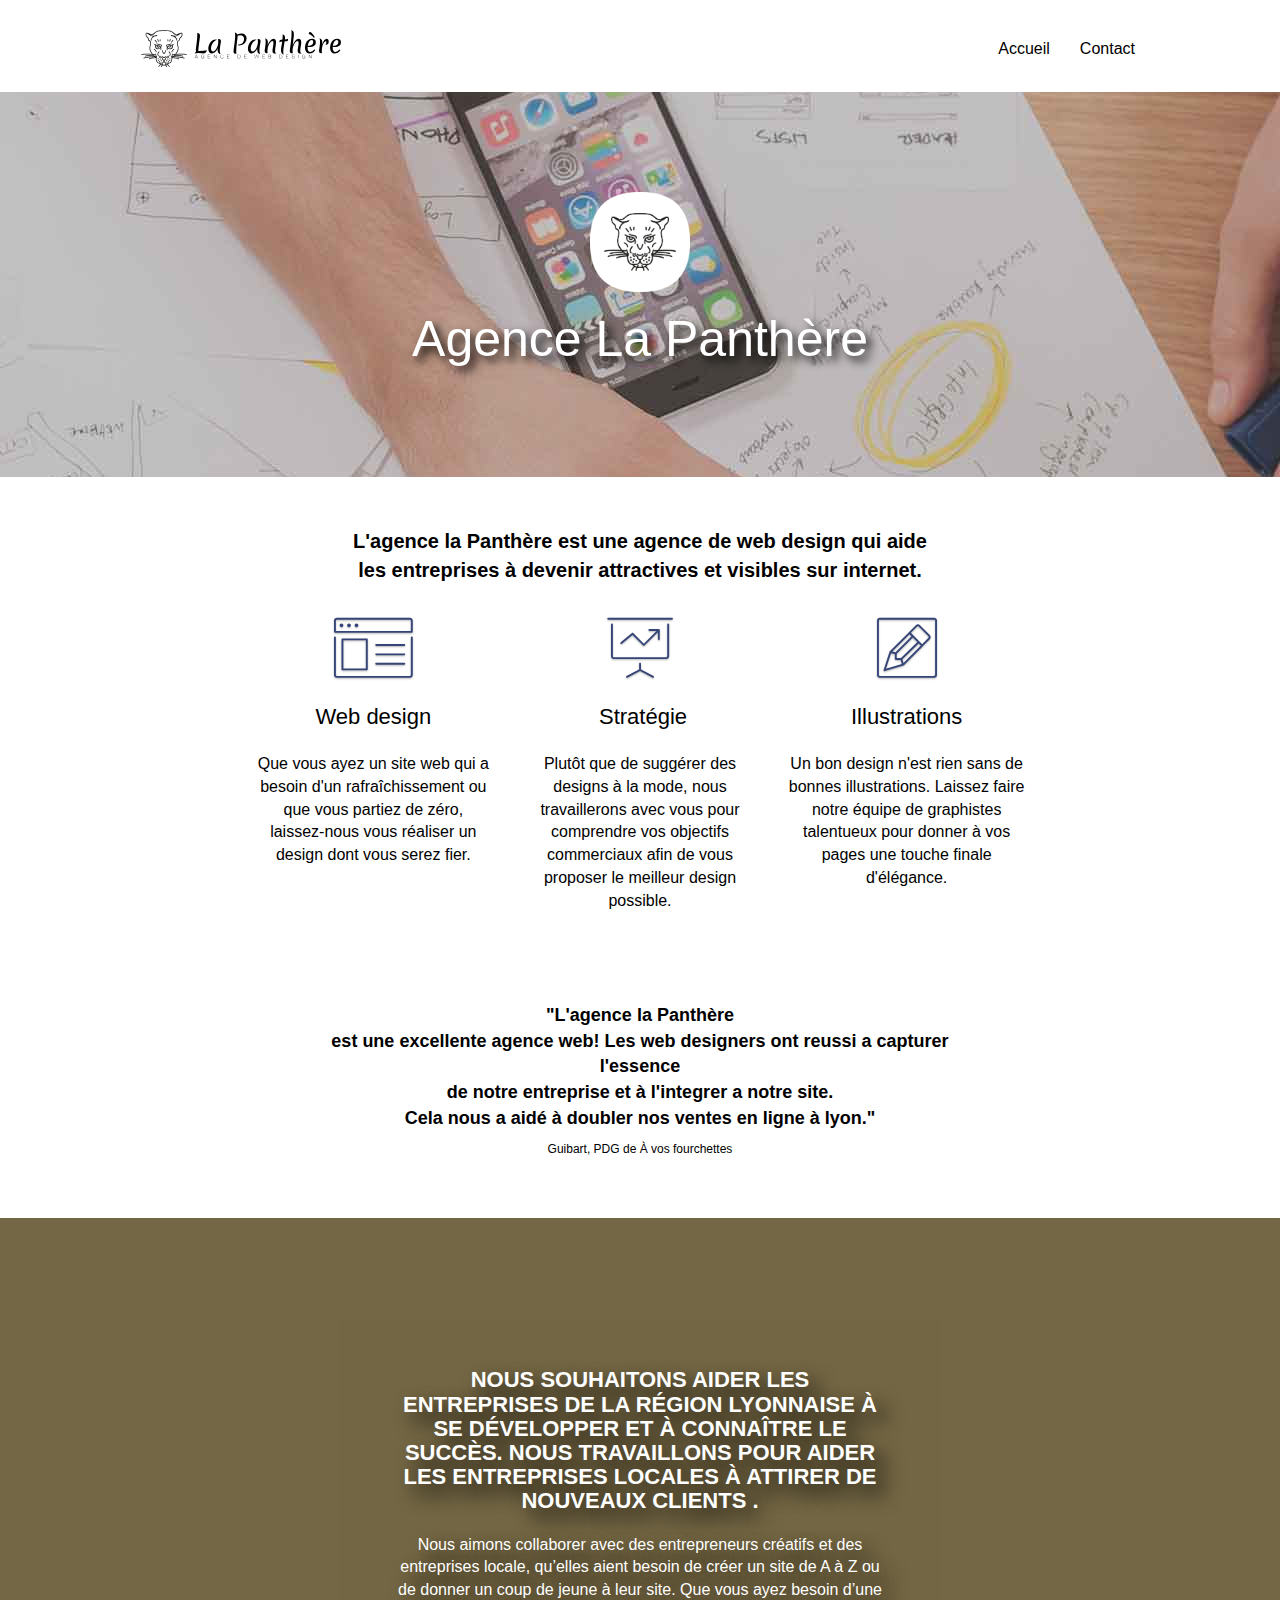
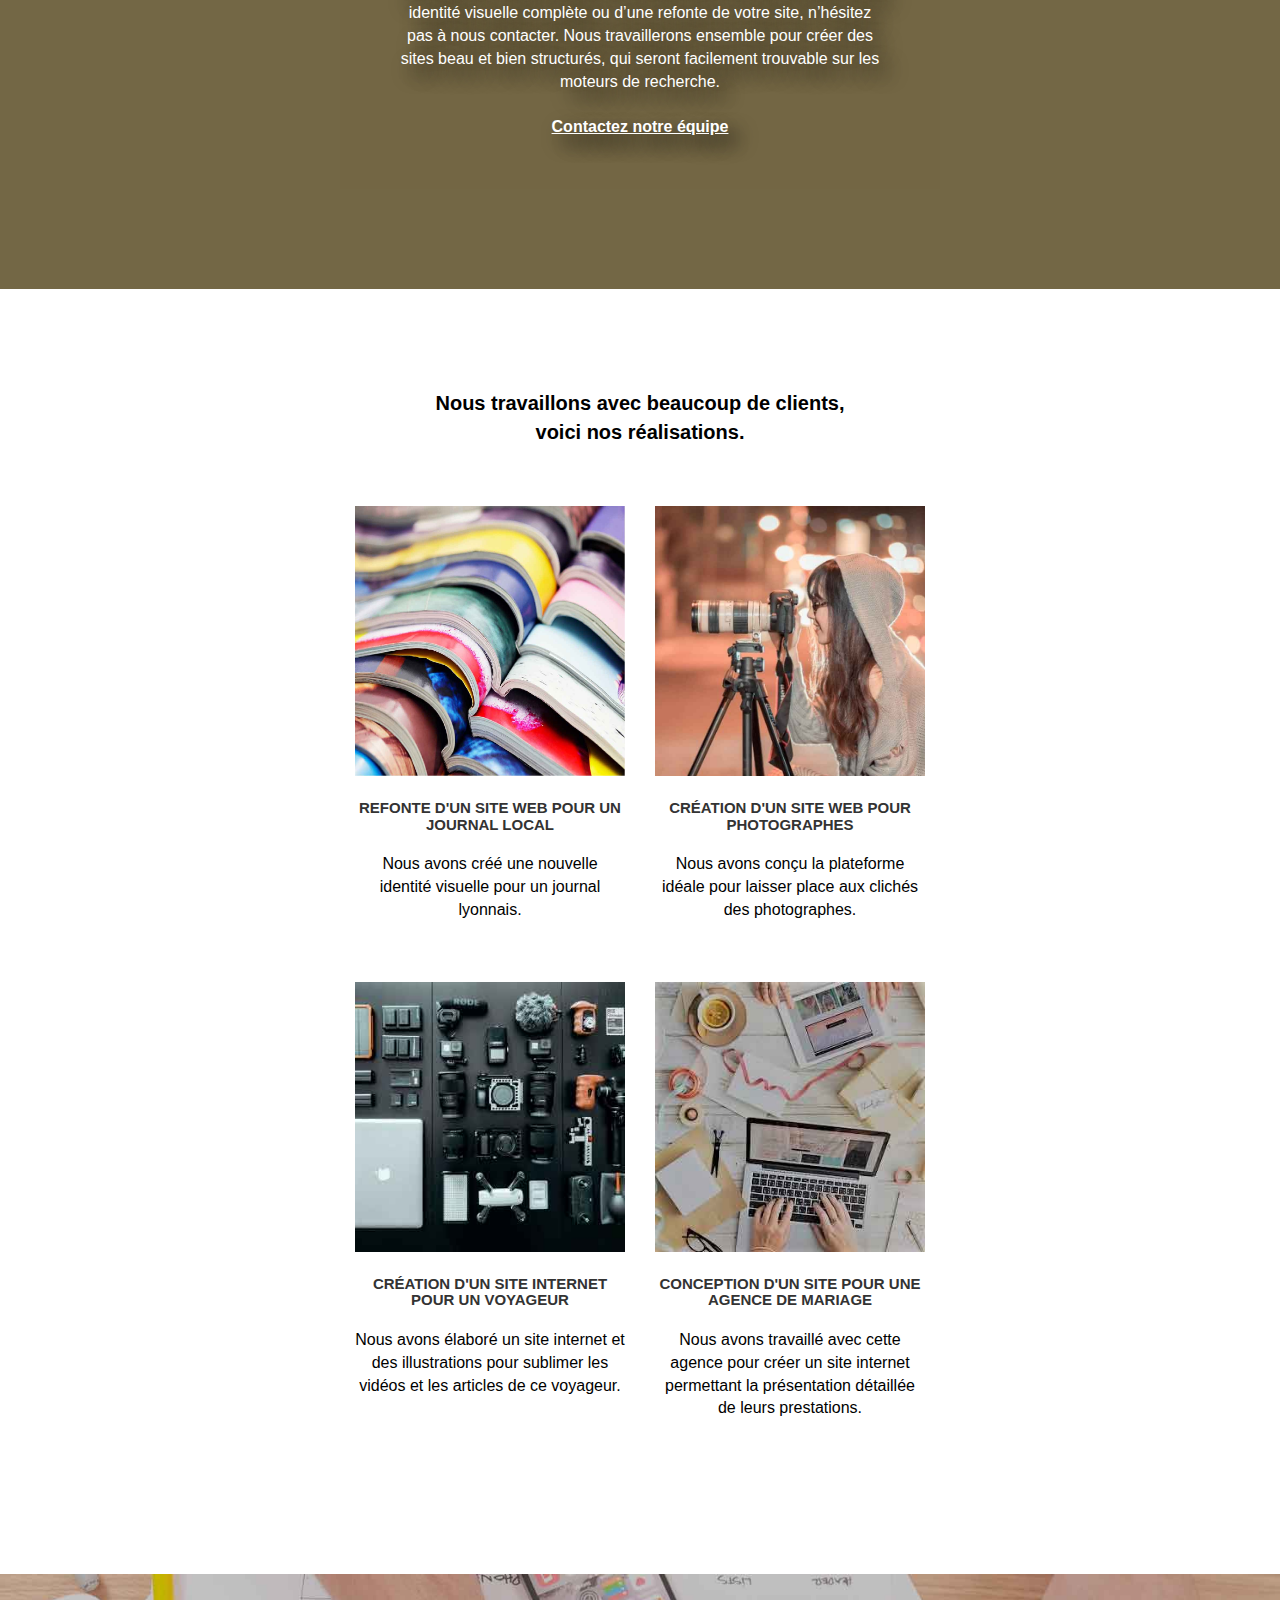
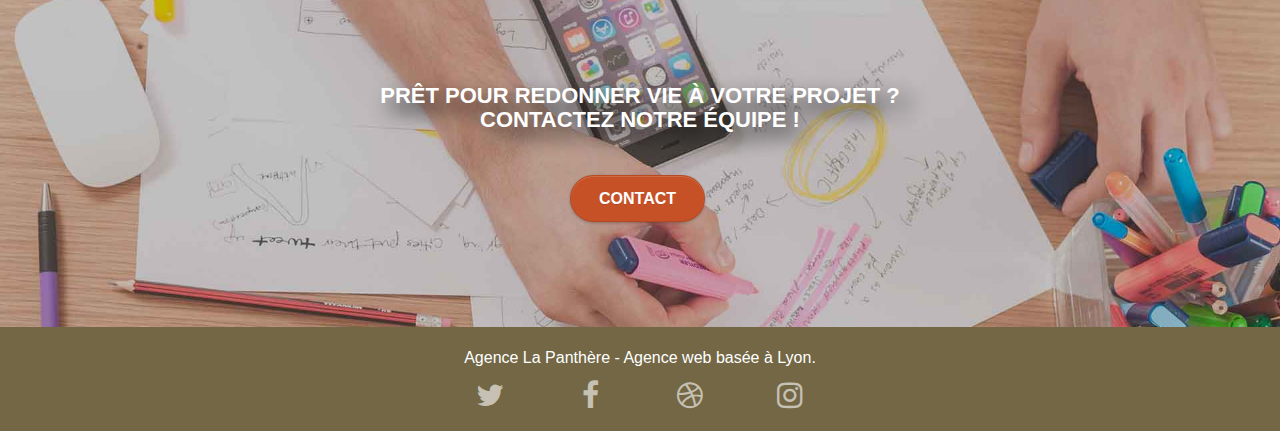
<file: index.html>
<!doctype html>
	<html lang="fr">
	<head>
		<meta charset="utf-8">
		<meta name="keywords" content="seo, google, site web, site internet, agence design paris,"/>
		<meta name="description" content="entreprise web design lyon">
		<meta name="viewport" content="width=device-width, initial-scale=1.0, viewport-fit=cover">
		<meta name="robot" content="index,follow">
		<meta name="google-site-verification" content="KSkaMizKj5T8u-F-_u1jx4_DhB0VZ3zvr3uLoFw4dwU" />
	
		<link rel="canonical" href="https://venixas.github.io/site_panthere_new"/>
		<link rel="shortcut icon" type="image/png" href="favicon.jpg">
		<link rel="stylesheet" type="text/css" href="./css/bootstrap.css">
		<link rel="stylesheet" type="text/css" href="./css/style.min.css">
		<link rel="stylesheet" type="text/css" href="./css/font-awesome.min.css">
		<link rel="stylesheet" type="text/css" href="./css/et-line.min.css">
		
		
		
		
		<title> La panthère, agence web design  </title>
	
		
	<!-- Analytics -->
	 
	<!-- Analytics END -->
		
	</head>
	<body>
	<!-- Principal conteneur -->
	<div class="page-container">
		
	<!-- bloc-0 -->
	<div class="bloc bgc-white l-bloc " id="bloc-0">
		<div class="container bloc-sm">
	
			<nav class="navbar row">
				<div class="navbar-header">
					
					<a class="navbar-brand" href="index.html"><img src="img/agence-la-panthere-monochrome.svg" alt="logo du site la panthere" /></a>
					
					<button id="nav-toggle" type="button" class="ui-navbar-toggle navbar-toggle" data-toggle="collapse" data-target=".navbar-1">
						<span class="sr-only">Toggle navigation</span><span class="icon-bar"></span><span class="icon-bar"></span><span class="icon-bar"></span>
					</button>
				</div>
				<div class="collapse navbar-collapse navbar-1 special-dropdown-nav">
					<ul class="site-navigation nav navbar-nav">
						<li>
							<a href="index.html">Accueil</a>
						</li>
						<li>
						</li>
						<li>
							<a href="contact.html">Contact</a>
						</li>
					</ul>
				</div>
			</nav>
		</div>
	</div>
	<!-- bloc-0 END -->
	
	<!-- bloc-1-presentation -->
	<div class="bloc bgc-dark-slate-blue bg-banniere d-bloc bg-t-edge bloc-bg-texture texture-paper b-parallax" id="bloc-1-hero">
		<div class="container bloc-lg">
			<div class="row tight-width-whitespace">
				<div class="col-sm-12">
					<img src="img/logo.png" class="center-block image-resize-mode" width="100" alt="logo du site la panthere" />
					<h1 class="text-center hero-bloc-text tc-white ">
						Agence La Panthère
					</h1>
					
				</div>
			</div>
		</div>
	</div>
	<!-- bloc-1-presentation END -->
	
	<!-- bloc-2-services -->
	<div class="bloc bgc-white l-bloc" id="bloc-2-services">
		<div class="container bloc-md">
			<div class="row">
				<div class="col-sm-12 text-center">
					
					<p class="para-agence-web">L'agence la Panthère est une agence de web design qui aide <br>
						les entreprises à devenir attractives et visibles sur internet.</p>
				</div>
			</div>
			<div class="row voffset-lg med-width-whitespace">
				<div class="col-sm-4">
					<div class="text-center">
						<span class="et-icon-browser sm-shadow icon-dark-slate-blue icons icon-lg"></span>
					</div>
					<h2 class="mg-md text-center">
						Web design
					</h2>
					<p class="text-center ">
						Que vous ayez un site web qui a besoin d'un rafraîchissement ou que vous partiez de zéro, laissez-nous vous réaliser un design dont vous serez fier.
					</p>
				</div>
				<div class="col-sm-4">
					<div class="text-center">
						<span class="et-icon-presentation sm-shadow icon-dark-slate-blue icons icon-lg"></span>
					</div>
					<h2 class="mg-md text-center">
						&nbsp;Stratégie
					</h2>
					<p class="text-center ">
						Plutôt que de suggérer des designs à la mode, nous travaillerons avec vous pour comprendre vos objectifs commerciaux afin de vous proposer le meilleur design possible.<br>
					</p>
				</div>
				<div class="col-sm-4">
					<div class="text-center">
						<span class="et-icon-edit sm-shadow icon-dark-slate-blue icons icon-lg"></span>
					</div>
					<h2 class="mg-md text-center">
						Illustrations
					</h2>
					<p class="text-center ">
						Un bon design n'est rien sans de bonnes illustrations. Laissez faire notre équipe de graphistes talentueux pour donner à vos pages une touche finale d'élégance.
					</p>
				</div>
			</div>
			<div class="row voffset-lg voffset">
				<div class="col-xs-12 col-md-8 col-md-offset-2 text-center">
					<p class="citation-pdg">"L'agence la Panthère<br> est une excellente agence web! 
						Les web designers ont reussi a capturer l'essence <br>
						de notre  entreprise et à l'integrer a notre site. <br>
						Cela nous a aidé à doubler nos ventes en ligne à lyon."<br></p>
				   <p class="nom-pdg"> Guibart, PDG de À vos fourchettes   </p>
				</div>
			</div>
		</div>
	</div>
	<!-- bloc-2-services END -->
	
	<!-- bloc-3-what-i-do -->
	<div class="bloc tc-white bgc-atomic-tangerine bg-presentation d-bloc bloc-bg-texture texture-paper b-parallax" id="bloc-3-what-i-do">
		<div class="container bloc-lg">
			<div class="row tight-width-whitespace black-background">
				<div class="col-sm-12">
					<h3 class="mg-md text-center tc-white">
						Nous souhaitons aider les entreprises de la région Lyonnaise à se développer et à connaître le succès. Nous travaillons pour aider les entreprises locales à attirer de nouveaux clients .<br>
					</h3>
					<p class="text-center white">
						Nous aimons collaborer avec des entrepreneurs créatifs et des entreprises locale, qu’elles aient besoin de créer un site de A à Z ou de donner un coup de jeune à leur site. Que vous ayez besoin d’une identité visuelle complète ou d’une refonte de votre site, n’hésitez pas à nous contacter. Nous travaillerons ensemble pour créer des sites beau et bien structurés, qui seront facilement trouvable sur les moteurs de recherche. <br><br><a class="ltc-white bold-link" href="page2.html">Contactez notre équipe</a><br>
					</p>
				</div>
			</div>
		</div>
	</div>
	<!-- bloc-3-what-i-do END -->
	
	<!-- bloc-4-portfolio -->
	<div class="bloc bgc-white bg-lines-h2-bg bg-repeat l-bloc" id="bloc-4-portfolio">
		<div class="container bloc-lg">
			<div class="row">
				<div class="col-sm-12 text-center">
					
					<p class="para-nos-realisations">Nous travaillons avec beaucoup de clients,<br>
					voici nos réalisations.</p>
				</div>
			</div>
			<div class="row tight-width-whitespace portfolio-row">
				<div class="col-sm-6">
					<a href="#" data-lightbox="img/1.jpg" data-gallery-id="gallery-1" data-caption="Refonte d'un site web pour un journal local" data-frame="snapshot-lb"><img src="img/1.jpg" alt="image papier design" class="img-responsive portfolio-thumb" /></a>
					<h3 class="mg-md text-center">
						Refonte d'un site web pour un journal local
					</h3>
					<p class="text-center">
						Nous avons créé une nouvelle identité visuelle pour un journal lyonnais.
					</p>
				</div>
				<div class="col-sm-6">
					<a href="#" data-lightbox="img/2.jpg" data-gallery-id="gallery-1" data-caption="Création d'un site web pour photographes" data-frame="snapshot-lb"><img src="img/2.jpg" class="img-responsive portfolio-thumb" alt="image photographe prenant une photo" /></a>
					<h3 class="mg-md text-center">
						Création d'un site web pour photographes
					</h3>
					<p class="text-center">
						Nous avons conçu la plateforme idéale pour laisser place aux clichés des photographes.
					</p>
				</div>
			</div>
			<div class="row tight-width-whitespace portfolio-row">
				<div class="col-sm-6">
					<a href="#" data-lightbox="img/3.jpg" data-gallery-id="gallery-1" data-caption="Création d'un site internet pour un voyageur" data-frame="snapshot-lb"><img src="img/3.jpg" class="img-responsive portfolio-thumb" alt="image d'appreils pour la photographie"/></a>
					<h3 class="mg-md text-center">
						Création d'un site internet pour un voyageur
					</h3>
					<p class="text-center">
						Nous avons élaboré un site internet et des illustrations pour sublimer les vidéos et les articles de ce voyageur.
					</p>
				</div>
				<div class="col-sm-6">
					<a href="#" data-lightbox="img/4.jpg" data-gallery-id="gallery-1" data-caption="Conception d'un site pour une agence de mariage" data-frame="snapshot-lb"><img src="img/4.jpg" class="img-responsive portfolio-thumb" alt="image de materiel pour la photo" /></a>
					<h3 class="mg-md text-center">
						Conception d'un site pour une agence de mariage
					</h3>
					<p class="text-center">
						Nous avons travaillé avec cette agence pour créer un site internet permettant la présentation détaillée de leurs prestations.
					</p>
				</div>
			</div>
		</div>
	</div>
	<!-- bloc-4-portfolio END -->
	
	<!-- bloc-5-cta -->
	<div class="bloc bgc-dark-slate-blue bg-banniere d-bloc bloc-bg-texture texture-paper" id="bloc-5-cta">
		<div class="container bloc-lg">
			<div class="row">
				<h3 class="mg-md text-center tc-white">
					Prêt pour redonner vie à votre projet ?<br>Contactez notre équipe !
				</h3>
				<div class="col-sm-12 text-center">
					<a href="contact.html" class="btn btn-atomic-tangerine btn-clean btn-rd btn-lg cta-hero">Contact</a>
				</div>
			</div>
		</div>
	</div>
	<!-- bloc-5-cta END -->
	
	<!-- Footer - bloc-8 -->
	<div class="bloc bgc-atomic-tangerine d-bloc" id="bloc-8">
		<div class="container bloc-sm">
			<div class="row">
				<div class="col-sm-12">
					<p class="text-center white">
						Agence La Panthère - Agence web basée à Lyon.<br>
					</p>
					<div class="row row-no-gutters social display-box">
						<div class="col-sm-3">
							<div class="text-center">
								<a class="social" href="index.html"><span class="fa fa-twitter icon-md"></span></a>
							</div>
						</div>
						<div class="col-sm-3">
							<div class="text-center">
								<a class="social" href="index.html"><span class="fa fa-facebook icon-md"></span></a>
							</div>
						</div>
						<div class="col-sm-3">
							<div class="text-center">
								<a class="social" href="index.html"><span class="fa fa-dribbble icon-md"></span></a>
							</div>
						</div>
						<div class="col-sm-3">
							<div class="text-center">
								<a class="social" href="index.html"><span class="fa fa-instagram icon-md"></span></a>
							</div>
						</div>
						
					</div>
				
				</div>
			</div>
		</div>
	</div>
	<!-- Footer - bloc-8 END -->
	
	</div>
	<!-- Principal conteneur END -->
		
	
	</body>
	</html>
</file>
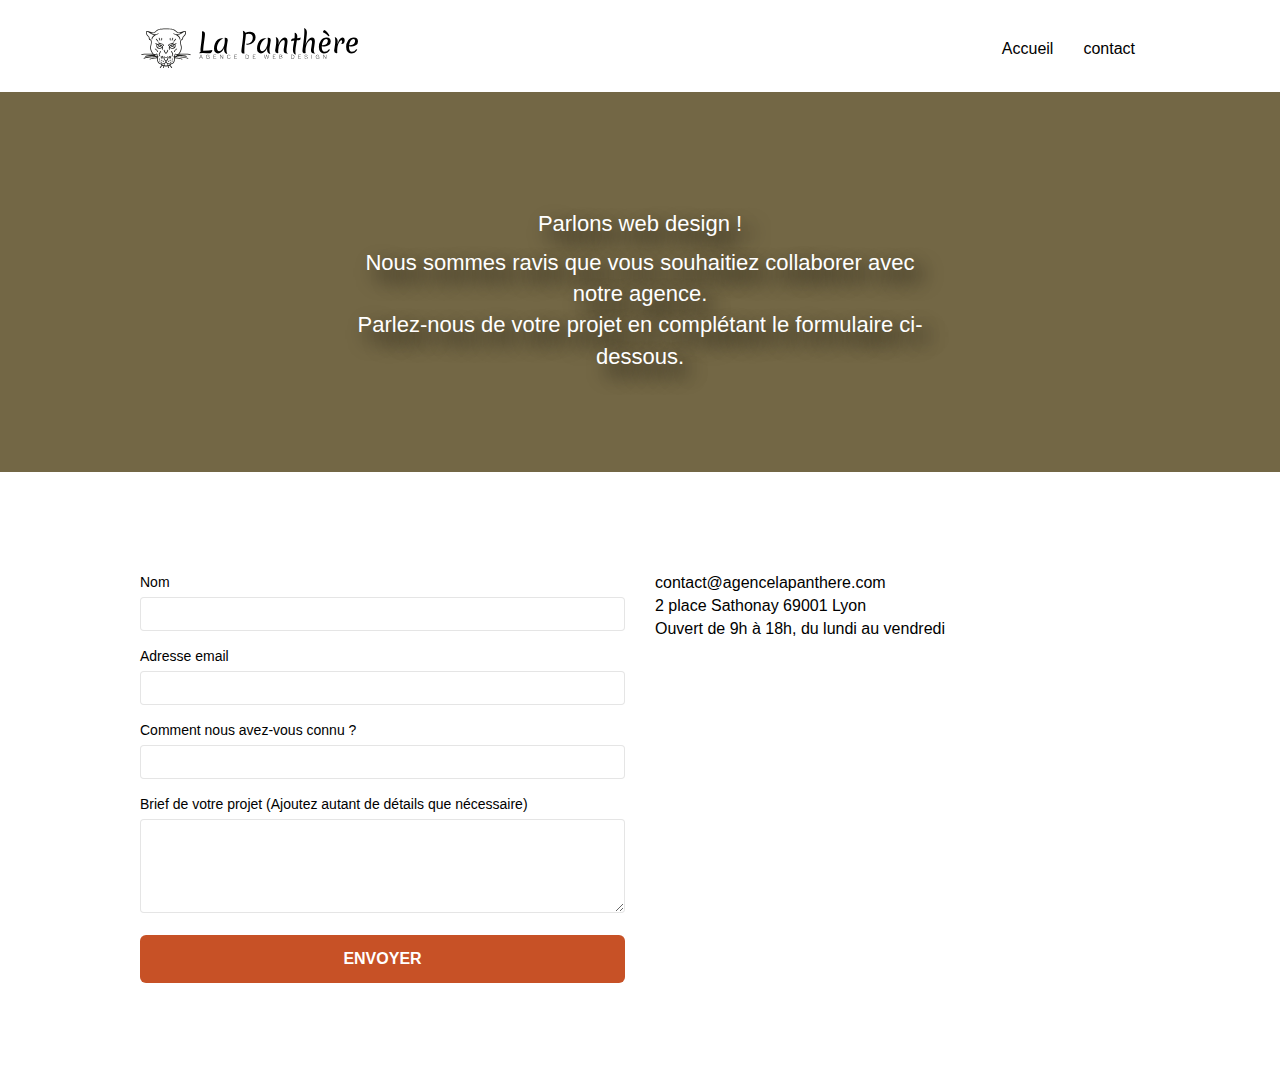
<file: contact.html>
<!doctype html>
<html lang="fr">
<head>
    <meta charset="utf-8">
    <meta name="keywords" content="agence web design, la panthère, ">
    <meta name="description" content="entreprise de web design lyon">
    <meta name="viewport" content="width=device-width, initial-scale=1.0, viewport-fit=cover">
    <link rel="shortcut icon" type="image/png" href="favicon.jpg">
    
	<link rel="stylesheet" type="text/css" href="./css/bootstrap.css">
	<link rel="stylesheet" type="text/css" href="./css/style.min.css">
	<link rel="stylesheet" type="text/css" href="./css/font-awesome.min.css">
	<link rel="stylesheet" type="text/css" href="./css/et-line.min.css">
	
    
	<script src="./js/jquery-2.1.0.js" async></script>
	<script src="./js/bootstrap.js" async></script>
	<script src="./js/blocs.js" async></script>
	<script src="./js/jqBootstrapValidation.js" async></script>
	<script src="./js/formHandler.js" async></script>
    <title>Contact</title>

    
<!-- Analytics -->
 
<!-- Analytics END -->
    
</head>
<body>
<!-- Principal conteneur -->
<!-- <div class="page-container"> -->
    
<!-- bloc-0 -->
 <div class="bloc bgc-white l-bloc " id="bloc-0">
	<div class="container bloc-sm">
		<nav class="navbar row">
			<div class="navbar-header">
				<a class="navbar-brand" href="index.html"><img src="img/agence-la-panthere-monochrome.svg" alt="atlanta web design logo" height="40" /></a>
				<button id="nav-toggle" type="button" class="ui-navbar-toggle navbar-toggle" data-toggle="collapse" data-target=".navbar-1">
					<span class="sr-only">Toggle navigation</span><span class="icon-bar"></span><span class="icon-bar"></span><span class="icon-bar"></span>
				</button>
			</div>
			<div class="collapse navbar-collapse navbar-1 special-dropdown-nav">
				<ul class="site-navigation nav navbar-nav">
					<li>
						<a href="index.html">Accueil</a>
					</li>
					<li>
					</li>
					<li>
						<a href="contact.html">contact</a>
					</li>
				</ul>
			</div>
		</nav>
	</div>
</div>
<!-- bloc-0 END -->

<!-- bloc-6 -->
<div class="bloc bg-dots-bg bg-repeat bgc-atomic-tangerine d-bloc bloc-bg-texture texture-paper" id="bloc-6">
	<div class="container bloc-lg">
		<div class="row">
			<div class="col-sm-12">
				<h1 class="text-center hero-bloc-text tc-white">
					Parlons web design !
				</h1>
				<p class="text-center mg-lg tc-white tight-width-whitespace">
					Nous sommes ravis que vous souhaitiez collaborer avec notre agence.<br>
					Parlez-nous de votre projet en complétant le formulaire ci-dessous.
				</p>
			</div>
		</div>
	</div>
</div>
<!-- bloc-6 END -->

<!-- bloc-7 -->
<div class="bloc bgc-white l-bloc" id="bloc-7">
	<div class="container bloc-lg">
		<div class="row">
			<div class="col-sm-6">
				<!-- <form id="form_1" novalidate success-msg="Your message has been sent." fail-msg="Sorry it seems that our mail server is not responding, Sorry for the inconvenience!"> -->
					<div class="form-group">
						<label>
							Nom
						</label>
						<input id="name" class="form-control" required />
					</div>
					<div class="form-group">
						<label>
							Adresse email
						</label>
						<input id="email" class="form-control" type="email" required />
					</div>
					<div class="form-group">
						<label>
							Comment nous avez-vous connu ?
						</label>
						<input class="form-control" type="email" required id="input_504" />
					</div>
					<div class="form-group">
						<label>
							Brief de votre projet (Ajoutez autant de détails que nécessaire)<br>
						</label><textarea id="message" class="form-control" rows="4" cols="50" required></textarea>
					</div> 
					<button class="bloc-button btn btn-lg btn-block cta-hero btn-atomic-tangerine" type="submit">
						Envoyer
					</button>
				<!-- </form> -->
			</div>
			<div class="col-sm-6">
				<p>
					contact@agencelapanthere.com<br>2 place Sathonay 69001 Lyon<br>Ouvert de 9h à 18h, du lundi au vendredi<br>
				</p>
			</div>
		</div>
	</div>
</div>
<!-- bloc-7 END -->

<!-- ScrollToTop Button -->
<a class="bloc-button btn btn-d scrollToTop" onclick="scrollToTarget('1')"><span class="fa fa-chevron-up"></span></a>
<!-- ScrollToTop Button END-->


<!-- Footer - bloc-8 -->
   <!--  <div class="bloc bgc-atomic-tangerine d-bloc" id="bloc-8">
	<div class="container bloc-sm">
		
Footer - bloc-8 END

    </div> -->
<!-- Principal conteneur END -->
    

  </body>
</html>
</file>
<file: css/style.min.css>
body{margin:0;padding:0;background:#fff;overflow-x:hidden;-webkit-font-smoothing:antialiased;-moz-osx-font-smoothing:grayscale}a,button{transition:all .3s ease-in-out;outline:0!important}a:hover{text-decoration:none;cursor:pointer}#page-loading-blocs-notifaction{position:fixed;top:0;bottom:0;width:100%;z-index:100000}.bloc{width:100%;clear:both;background:50% 50% no-repeat;padding:0 50px;-webkit-background-size:cover;-moz-background-size:cover;-o-background-size:cover;background-size:cover;position:relative}.bloc .container{padding-left:0;padding-right:0}.bloc-lg{padding:100px 50px}.bloc-md{padding:50px}.bloc-sm{padding:20px 50px}.bg-b-edge,.bg-bl-edge,.bg-br-edge,.bg-center,.bg-l-edge,.bg-r-edge,.bg-repeat,.bg-t-edge,.bg-tl-edge,.bg-tr-edge{-webkit-background-size:auto!important;-moz-background-size:auto!important;-o-background-size:auto!important;background-size:auto!important}.bg-repeat{background:repeat}.bg-t-edge{background:top no-repeat}.b-parallax{background-attachment:fixed}.d-bloc{color:rgba(255,255,255,.7)}.d-bloc button:hover{color:rgba(255,255,255,.9)}.d-bloc .icon-round,.d-bloc .icon-rounded,.d-bloc .icon-semi-rounded-a,.d-bloc .icon-semi-rounded-b,.d-bloc .icon-square{border-color:rgba(255,255,255,.9)}.d-bloc .divider-h span{border-color:rgba(255,255,255,.2)}.d-bloc .a-btn,.d-bloc .navbar a,.d-bloc .navbar-brand,.d-bloc a .icon-lg,.d-bloc a .icon-md,.d-bloc a .icon-sm,.d-bloc a .icon-xl,.d-bloc h1 a,.d-bloc h2 a,.d-bloc h3 a,.d-bloc h4 a,.d-bloc h5 a,.d-bloc h6 a,.d-bloc p a{color:rgba(255,255,255,.6)}.d-bloc .a-btn:hover,.d-bloc .navbar a:hover,.d-bloc .navbar-brand:hover,.d-bloc a:hover .icon-lg,.d-bloc a:hover .icon-md,.d-bloc a:hover .icon-sm,.d-bloc a:hover .icon-xl,.d-bloc h1 a:hover,.d-bloc h2 a:hover,.d-bloc h3 a:hover,.d-bloc h4 a:hover,.d-bloc h5 a:hover,.d-bloc h6 a:hover,.d-bloc p a:hover{color:#fff}.d-bloc .navbar-toggle .icon-bar{background:#fff}.d-bloc .btn-wire,.d-bloc .btn-wire:hover{color:#fff;border-color:#fff}.d-bloc .panel{color:rgba(0,0,0,.5)}.d-bloc .panel button:hover{color:rgba(0,0,0,.7)}.d-bloc .panel icon{border-color:rgba(0,0,0,.7)}.d-bloc .panel .divider-h span{border-color:rgba(0,0,0,.1)}.d-bloc .panel .a-btn{color:rgba(0,0,0,.6)}.d-bloc .panel .a-btn:hover{color:#000}.d-bloc .panel .btn-wire,.d-bloc .panel .btn-wire:hover{color:rgba(0,0,0,.7);border-color:rgba(0,0,0,.3)}.d-bloc .panel,.l-bloc{color:rgba(0,0,0,.5)}.d-bloc .panel button:hover,.l-bloc button:hover{color:rgba(0,0,0,.7)}.l-bloc .icon-round,.l-bloc .icon-rounded,.l-bloc .icon-semi-rounded-a,.l-bloc .icon-semi-rounded-b,.l-bloc .icon-square{border-color:rgba(0,0,0,.7)}.d-bloc .panel .divider-h span,.l-bloc .divider-h span{border-color:rgba(0,0,0,.1)}.d-bloc .panel .a-btn,.l-bloc .a-btn,.l-bloc .navbar a,.l-bloc .navbar-brand,.l-bloc a .icon-lg,.l-bloc a .icon-md,.l-bloc a .icon-sm,.l-bloc a .icon-xl,.l-bloc h1 a,.l-bloc h2 a,.l-bloc h3 a,.l-bloc h4 a,.l-bloc h5 a,.l-bloc h6 a,.l-bloc p a{color:#000}.d-bloc .panel .a-btn:hover,.l-bloc .a-btn:hover,.l-bloc .navbar a:hover,.l-bloc .navbar-brand:hover,.l-bloc a:hover .icon-lg,.l-bloc a:hover .icon-md,.l-bloc a:hover .icon-sm,.l-bloc a:hover .icon-xl,.l-bloc h1 a:hover,.l-bloc h2 a:hover,.l-bloc h3 a:hover,.l-bloc h4 a:hover,.l-bloc h5 a:hover,.l-bloc h6 a:hover,.l-bloc p a:hover{color:#000}.l-bloc .navbar-toggle .icon-bar{color:rgba(0,0,0,.6)}.d-bloc .panel .btn-wire,.d-bloc .panel .btn-wire:hover,.l-bloc .btn-wire,.l-bloc .btn-wire:hover{color:rgba(0,0,0,.7);border-color:rgba(0,0,0,.3)}.voffset{margin-top:30px}.voffset-lg{margin-top:80px}.display-box{display:flex;justify-content:space-around}.row-no-gutters{margin-right:0;margin-left:0}.row.row-no-gutters>[class*=" col-"],.row.row-no-gutters>[class^=col-]{padding-right:0;padding-left:0}#bloc-1-hero h1{font-size:50px;text-shadow:#000 .1em .1em .2em}.navbar{margin-bottom:0;z-index:1}.navbar-brand{height:auto;padding:3px 15px;font-size:25px;font-weight:400;font-weight:600;line-height:44px}.navbar-brand img{max-height:200px;margin:0 5px 0 0;display:inline}.navbar-brand img[src$=svg]{min-width:200px}.nav-center .navbar-brand img{margin:0}.navbar .nav{padding-top:2px;margin-right:-16px;float:right;z-index:1}.nav>li{float:left;margin-top:4px;font-size:16px}.navbar-nav .open .dropdown-menu>li>a{text-align:inherit}.nav>li a:focus,.nav>li a:hover{background:0 0}.navbar-toggle{margin:10px 10px 0 0;border:0}.navbar-toggle:hover{background:0 0!important}.navbar-toggle .icon-bar{background-color:rgba(0,0,0,.5);width:26px}.nav-invert .navbar .nav{float:left}.nav-invert .navbar-brand,.nav-invert .navbar-header{float:right;position:relative;z-index:2}@media (min-width:768px){.site-navigation{position:absolute;top:50%;right:20px;transform:translate(0,-50%);-webkit-transform:translateY(-50%)}.nav>li .dropdown-menu a,.nav>li .dropdown-menu a:hover{color:#484848}.nav-invert .site-navigation{left:0;right:0}.nav-center{text-align:center}.nav-center .navbar-header{width:100%}.nav-center .nav>li,.nav-center .navbar-brand,.nav-center .navbar-header{float:none;display:inline-block}.nav-center .site-navigation{position:relative;width:100%;right:0;margin-right:0;margin-top:20px}.nav-center.mini-nav .navbar-toggle{float:none;margin:10px auto 0}}.nav>li>.dropdown a{background:0 0!important;display:block;padding:14px 15px}nav .caret{margin:0 5px}.dropdown-menu .dropdown-menu{top:-8px;left:100%}.dropdown-menu .dropmenu-flow-right{top:100%;left:0;margin-left:-1px;border-top-left-radius:0;border-top-right-radius:0}.dropdown-menu .dropdown span{border:4px solid #000;border-top-color:transparent;border-right-color:transparent;border-bottom-color:transparent;margin:6px -5px 0 0!important;float:right}.mg-md{margin-top:10px;margin-bottom:20px}.mg-lg{margin-top:10px;margin-bottom:40px}.btn{margin:0 5px 5px 0}.btn.pull-right{margin:0 0 5px 5px}.btn-d,.btn-d:focus,.btn-d:hover{color:#fff;background:rgba(0,0,0,.3)}button{outline:0!important}.btn-rd{border-radius:40px}.btn-clean{border:1px solid rgba(0,0,0,.08);border-bottom-color:rgba(0,0,0,.1);text-shadow:0 1px 0 rgba(0,0,1,.1);box-shadow:0 1px 3px rgba(0,0,1,.25),inset 0 1px 0 0 rgba(255,255,255,.15)}.icon-md{font-size:30px!important}.icon-lg{font-size:60px!important}.sm-shadow{text-shadow:0 1px 2px rgba(0,0,0,.3)}.panel-sq,.panel-sq .panel-footer,.panel-sq .panel-heading{border-radius:0}.panel-rd{border-radius:30px}.panel-rd .panel-heading{border-radius:29px 29px 0 0}.panel-rd .panel-footer{border-radius:0 0 29px 29px}.form-control{border-color:rgba(0,0,0,.1);box-shadow:none}.scrollToTop{width:40px;height:40px;position:fixed;bottom:20px;right:20px;opacity:0;z-index:500;transition:all .3s ease-in-out}.scrollToTop span{margin-top:6px}.showScrollTop{font-size:14px;opacity:1}a[data-lightbox]{position:relative;display:block;text-align:center}a[data-lightbox]:hover::before{content:"+";font-size:32px;width:50px;height:50px;margin-left:-25px;border-radius:50%;background:rgba(0,0,0,.6);color:#fff;font-weight:100;z-index:1;position:absolute;top:50%;transform:translateY(-50%);-webkit-transform:translateY(-50%)}a[data-lightbox]:hover img{opacity:.6;-webkit-animation-fill-mode:none;animation-fill-mode:none}#lightbox-modal{display:flex;align-items:center}#lightbox-modal .modal-dialog{width:90%;max-width:900px;margin:0 auto 0}#lightbox-modal .modal-dialog img{max-height:90vh;margin:0 auto}.lightbox-caption{padding:20px;color:#fff;background:rgba(0,0,0,.5);position:absolute;left:15px;right:15px;bottom:5px}.close-lightbox{color:#fff;font-size:30px;position:absolute;top:20px;right:20px;z-index:20;background:rgba(0,0,0,.5);border:none;line-height:30px;padding:0 9px 5px;opacity:.3}.close-lightbox:hover,.next-lightbox:hover,.prev-lightbox:hover{opacity:1;color:#fff}.next-lightbox,.prev-lightbox{font-size:20px;color:rgba(255,255,255,.9);background:rgba(0,0,0,.5);transition:all .2s ease-in-out;position:absolute;top:45%;z-index:1;opacity:.4}.next-lightbox{padding:6px 8px 1px 13px;right:25px}.prev-lightbox{padding:6px 13px 1px 10px;left:25px}.snapshot-lb .modal-body{padding-bottom:45px}.snapshot-lb .lightbox-caption{padding:0;color:rgba(0,0,0,.5);background:0 0}.btn,a,h1,h2,h3,h4,h5,h6,label,p{font-weight:400;color:#000}.container{max-width:1000px}.hero-bloc-text{font-size:38px}.hero-bloc-text-sub{font-size:36px}.statement-bloc-text{line-height:26px;font-style:italic;font-size:20px;text-align:center;font-weight:lighter;max-width:520px;margin:auto auto auto auto}p{font-size:16px}.tight-width-whitespace{max-width:600px;margin:auto auto auto auto}.h1{font-size:20px}.cta-hero{margin-top:22px;color:#fff!important;text-transform:uppercase;padding:12px 28px 12px 28px;font-size:16px;font-weight:700}.social{max-width:400px;margin:auto auto auto auto}h2{font-size:22px;line-height:1.4em}h3{font-size:15px;text-transform:uppercase;font-weight:700;color:#333!important}.med-width-whitespace{max-width:800px;margin:auto auto auto auto;box-shadow:0 0 0 #000}h1{color:#333!important}h4{color:#333!important}.icons{margin-bottom:14px;margin-top:24px}.white{color:#fff!important}.portfolio-thumb{margin-bottom:24px}.portfolio-row{margin-bottom:44px;margin-top:50px}.avatar{box-shadow:0 4px 9px rgba(0,0,0,.3)}.black-background{background-color:rgba(115,103,69,.7);padding:40px 40px 40px 40px}.bold-link{font-weight:900;text-decoration:underline!important}.bgc-white{background-color:#fff}.bgc-dark-slate-blue{background-color:#364577}.bgc-atomic-tangerine{background-color:#736745}.tc-white{color:#ffffff!important;font-size:22px;text-shadow:#000 10px 10px 20px}.btn-atomic-tangerine{background:#c75126;color:#fff!important}.btn-atomic-tangerine:hover{background:#642102!important;color:#fff!important}.ltc-white{color:#fff!important}.ltc-white:hover{color:#ccc!important}.ltc-atomic-tangerine{color:#f3976c!important}.ltc-atomic-tangerine:hover{color:#c27956!important}.icon-dark-slate-blue{color:#364577!important;border-color:#364577!important}.para-agence-web{font-size:20px;color:#000;font-weight:600}.citation-pdg{font-size:18px;font-weight:600}.nom-pdg{font-size:12px}.para-nos-realisations{font-size:20px;font-weight:600}.bg-banniere{background-image:url("../img/agence-la-panthere.jpg")}.bg-presentation{background-image:url("../img/image-de-presentation.jpg")}@media (max-width:1024px){.bloc{padding-left:20px;padding-right:20px}.bloc-tile-2.full-width-bloc .container,.bloc-tile-3.full-width-bloc .container,.bloc-tile-4.full-width-bloc .container,.bloc.full-width-bloc{padding-left:0;padding-right:0}}@media (max-width:992px) and (min-width:768px){.navbar .nav{max-width:80%}.nav-center.navbar .nav{max-width:100%}}@media only screen and (min-width:768px) and (max-width:1024px) and (orientation:landscape){.b-parallax{background-attachment:scroll}}@media only screen and (min-width:1024px) and (max-width:1366px) and (-webkit-min-device-pixel-ratio:1.5){.b-parallax{background-attachment:scroll}}@media (max-width:991px){.container{width:100%}.b-parallax{background-attachment:scroll}#hero-bloc,.page-container{overflow-x:hidden;position:relative}}.bloc-group,.bloc-group .bloc{display:block;width:100%}.bloc-fill-screen .fill-bloc-bottom-edge,.bloc-fill-screen .fill-bloc-top-edge{padding:0 20px}@media (max-width:767px){.page-container{overflow-x:hidden;position:relative}#disqus_thread,h1,h2,h3,h4,h5,h6,p{padding-left:10px!important;padding-right:10px!important}.bloc-mob-center-text{text-align:center}.b-parallax{background-attachment:scroll}.navbar .nav{padding-top:0;border-top:1px solid rgba(0,0,0,.2);float:none!important}.navbar.row{margin-left:0;margin-right:0}.site-navigation{position:inherit;transform:none;-webkit-transform:none;-ms-transform:none}.nav>li{margin-top:0;border-bottom:1px solid rgba(0,0,0,.1);background:rgba(0,0,0,.05);text-align:left;padding-left:15px;width:100%}.nav>li:hover{background:rgba(0,0,0,.08)}.dropdown .dropdown a .caret{float:none;margin:5px 0 0 10px!important;border:4px solid #000;border-bottom-color:transparent;border-right-color:transparent;border-left-color:transparent}#hero-bloc .navbar .nav{background:rgba(0,0,0,.8)}#hero-bloc .navbar .nav a{color:rgba(255,255,255,.6)}.hero{padding:50px 0}.hero-nav{left:-1px;right:-1px}.navbar-collapse{padding:0;overflow-x:hidden;-webkit-box-shadow:none;box-shadow:none}.navbar-brand img{max-height:40px;width:auto}.nav-invert .navbar-header{float:none;width:100%}.nav-invert .navbar-toggle{float:left;margin-left:10px}.bloc{padding-left:0;padding-right:0}.bloc-lg,.bloc-xl,.bloc-xxl{padding:40px 0}.bloc-md,.bloc-sm{padding-left:0;padding-right:0}.bloc-fill-screen .fill-bloc-bottom-edge,.bloc-fill-screen .fill-bloc-top-edge,.bloc-tile-2 .container,.bloc-tile-3 .container,.bloc-tile-4 .container{padding-left:0;padding-right:0}.a-block{padding:0 10px}.btn-dwn{display:none}.voffset{margin-top:5px}.voffset-md{margin-top:20px}.voffset-lg{margin-top:30px}form{padding:5px}.close-lightbox{display:inline-block}.blocsapp-device-iphone5{background-size:216px 425px;padding-top:60px;width:216px;height:425px}.blocsapp-device-iphone5 img{width:180px;height:320px}}@media (max-width:400px){.bloc{padding-left:0;padding-right:0}}
</file>
